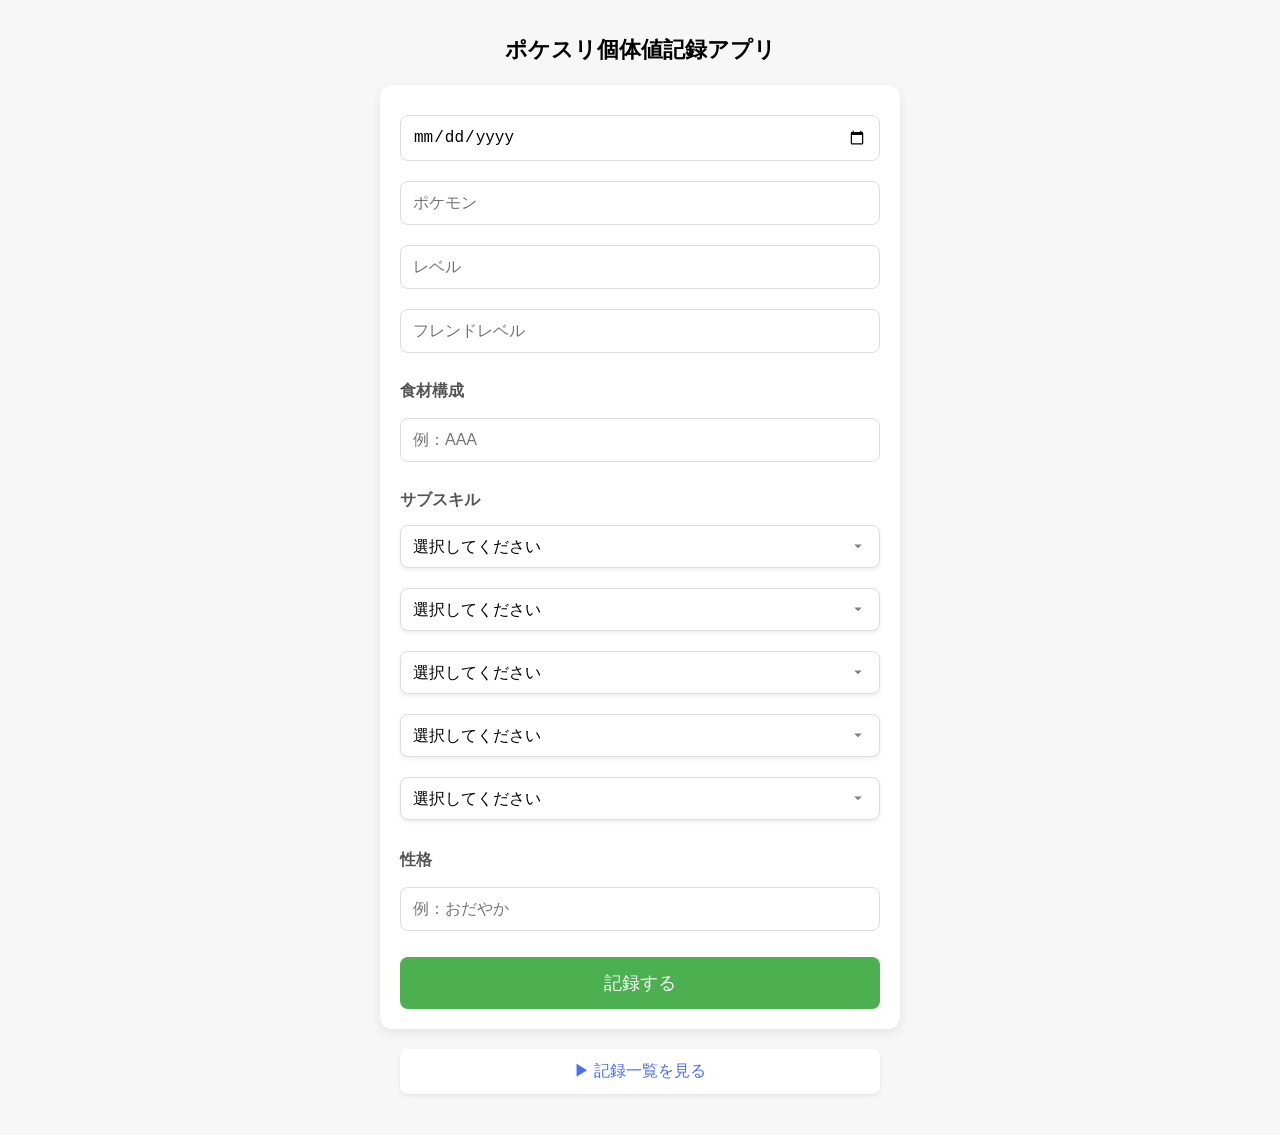
<file: index.html>
<!DOCTYPE html>
<html lang="ja">
<head>
  <meta charset="UTF-8">
  <meta name="viewport" content="width=device-width, initial-scale=1">
  <title>ポケスリ個体値記録アプリ</title>
  <link rel="stylesheet" href="style.css">
</head>


<body>
  <h1>ポケスリ個体値記録アプリ</h1>

  <div id="form">
    <input type="date" id="dateInput">
    <input type="text" id="nameInput" placeholder="ポケモン">
    <input type="number" id="levelInput" placeholder="レベル">
    <input type="number" id="friendLevelInput" placeholder="フレンドレベル">

    <h3>食材構成</h3>
    <input type="text" id="foodInput" placeholder="例：AAA">


    <h3>サブスキル</h3>

    <select id="sub1" class="subskill-select">
      <option value="">選択してください</option>
    
      <optgroup label="金色" class="gold">
        <option>きのみS</option>
        <option>おてつだいボーナス</option>
        <option>睡眠EXPボーナス</option>
        <option>スキルレベルアップM</option>
        <option>げんき回復ボーナス</option>
        <option>ゆめのかけらボーナス</option>
        <option>リサーチEXPボーナス</option>
      </optgroup>
    
      <optgroup label="青色" class="blue">
        <option>おてつだいスピードM</option>
        <option>スキル確率アップM</option>
        <option>食材確率アップM</option>
        <option>スキルレベルアップS</option>
        <option>最大所持数アップL</option>
        <option>最大所持数アップM</option>
      </optgroup>
    
      <optgroup label="白色" class="white">
        <option>おてつだいスピードS</option>
        <option>スキル確率アップS</option>
        <option>食材確率アップS</option>
        <option>最大所持数アップS</option>
      </optgroup>
    </select>
    
    <select id="sub2" class="subskill-select"></select>
    <select id="sub3" class="subskill-select"></select>
    <select id="sub4" class="subskill-select"></select>
    <select id="sub5" class="subskill-select"></select>

    <h3>性格</h3>
    <input type="text" id="natureInput" placeholder="例：おだやか">
  
    <button id="addBtn">記録する</button>
  </div>

  <a href="records.html">▶ 記録一覧を見る</a>

  <script src="main.js"></script>
</body>
</html>
</file>
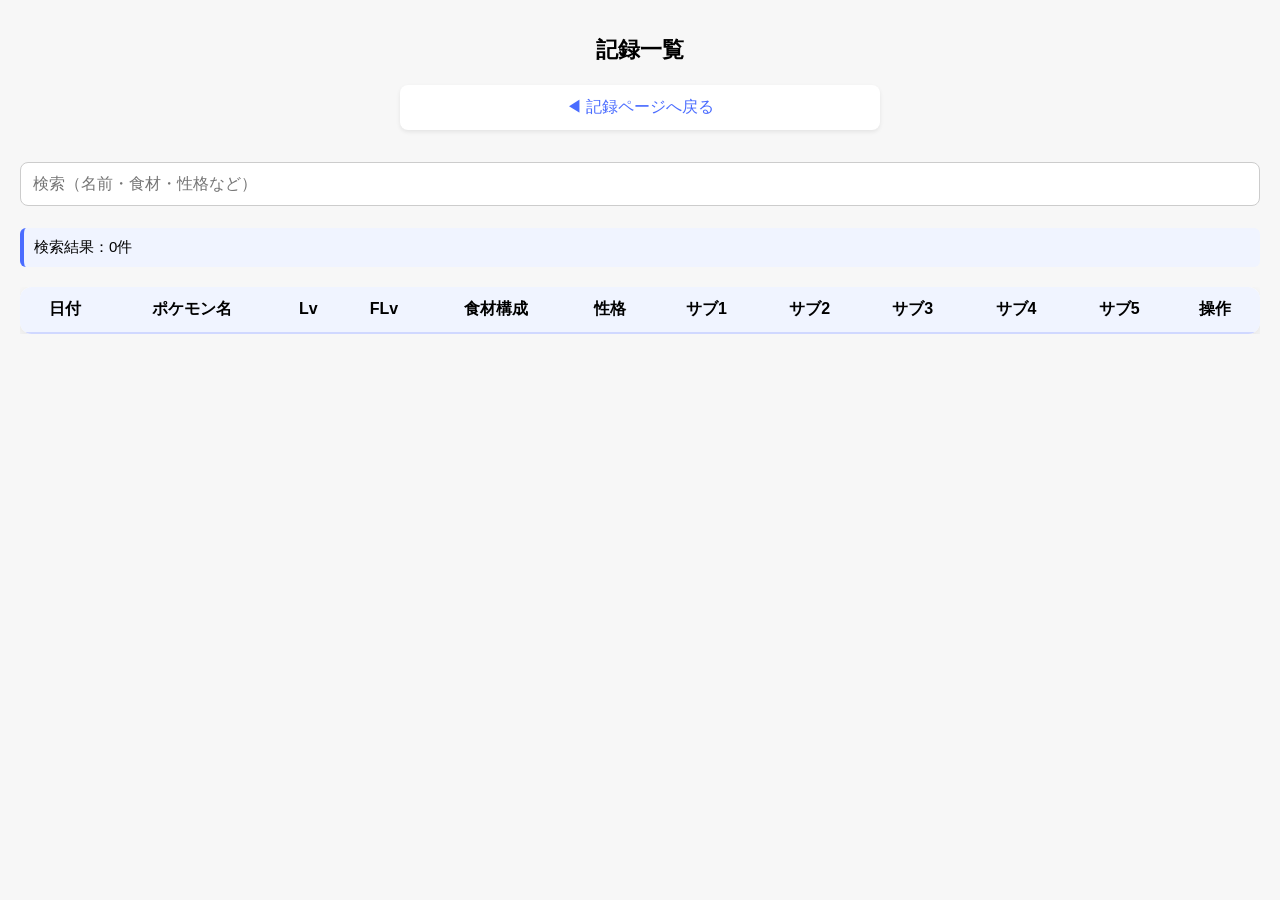
<file: records.html>
<!DOCTYPE html>
<html lang="ja">
<head>
  <meta charset="UTF-8">
  <meta name="viewport" content="width=device-width, initial-scale=1">
  <title>記録一覧</title>
  <link rel="stylesheet" href="style.css">
</head>


<body>
  <h1>記録一覧</h1>

  <a href="index.html">◀ 記録ページへ戻る</a>

  <input type="text" id="searchInput" placeholder="検索（名前・食材・性格など）" class="search-box">

  <div id="searchSummary" class="search-summary"></div>

  <div class="table-wrapper">
    <div id="recordList"></div>
  </div>

  <script src="main.js"></script>
</body>
</html>
</file>
<file: style.css>
/* ------------------------------
   全体レイアウト（スマホ最適化）
------------------------------ */
body {
  font-family: sans-serif;
  margin: 0;
  padding: 20px;
  background: #f7f7f7;
}

h1 {
  text-align: center;
  margin-bottom: 20px;
  font-size: 22px;
}

/* ------------------------------
   入力フォーム（スマホ向けカードUI）
------------------------------ */
#form {
  max-width: 480px;
  margin: 0 auto;
  background: white;
  padding: 20px;
  border-radius: 12px;
  box-shadow: 0 4px 12px rgba(0,0,0,0.08);
}

#form input {
  width: 100%;
  padding: 12px;
  margin: 10px 0;
  font-size: 16px;
  border: 1px solid #ddd;
  border-radius: 8px;
  box-sizing: border-box;
}

/* 日付入力欄のはみ出し防止 */
input[type="date"] {
  width: 100%;
  max-width: 100%;
  box-sizing: border-box;
  -webkit-appearance: none;
}


/* ------------------------------
   セクションタイトル（食材・サブスキル・性格）
------------------------------ */
#form h3 {
  margin-top: 18px;
  margin-bottom: 6px;
  font-size: 16px;
  color: #555;
}

/* ------------------------------
   サブスキル選択欄（スマホ向け）
------------------------------ */
.subskill-select {
  width: 100%;
  padding: 12px;
  margin: 8px 0 12px 0;
  font-size: 16px;
  border: 1px solid #ddd;
  border-radius: 8px;
  background: white;
  box-sizing: border-box;

  /* カードUIと統一 */
  box-shadow: 0 2px 4px rgba(0,0,0,0.08);

  /* スマホでの見た目改善 */
  appearance: none;
  -webkit-appearance: none;
  -moz-appearance: none;

  /* ▼アイコン */
  background-image: url("data:image/svg+xml;utf8,<svg fill='gray' height='24' viewBox='0 0 24 24' width='24' xmlns='http://www.w3.org/2000/svg'><path d='M7 10l5 5 5-5z'/></svg>");
  background-repeat: no-repeat;
  background-position: right 12px center;
  background-size: 18px;
}

/* optgroup 色分け */
.subskill-select optgroup.gold { background-color: #fff4c2; }
.subskill-select optgroup.blue { background-color: #dce9ff; }
.subskill-select optgroup.white { background-color: #f7f7f7; }

/* ------------------------------
   記録ボタン（スマホ向け）
------------------------------ */
#addBtn {
  width: 100%;
  padding: 14px;
  font-size: 18px;
  margin-top: 16px;
  background: #4caf50;
  color: white;
  border: none;
  border-radius: 8px;
  cursor: pointer;
}

#addBtn:hover {
  background: #43a047;
}

/* ------------------------------
   記録一覧リンク
------------------------------ */
/* 記録一覧リンク（スマホ最適化） */
a {
  display: block;              /* ← 横幅いっぱいにする */
  max-width: 480px;            /* ← 入力フォームと同じ幅に揃える */
  margin: 20px auto;           /* ← 中央寄せ */
  padding: 12px;
  font-size: 16px;
  text-align: center;
  text-decoration: none;
  color: #4a6cff;
  background: white;
  border-radius: 8px;
  box-shadow: 0 2px 4px rgba(0,0,0,0.08);
  box-sizing: border-box;      /* ← はみ出し防止 */
}

a:hover {
  opacity: 0.8;
}


/* ------------------------------
   記録一覧ページ（おしゃれUI）
------------------------------ */

.table-wrapper {
  width: 100%;
  overflow-x: auto;
  margin-top: 20px;
}

.record-table {
  width: 100%;
  border-collapse: separate;
  border-spacing: 0;
  background: #ffffff;
  border-radius: 12px;
  overflow: hidden;
  box-shadow: 0 4px 12px rgba(0,0,0,0.08);
}

.record-table thead th {
  position: sticky;
  top: 0;
  background: #f0f4ff;
  font-weight: bold;
  padding: 12px;
  z-index: 2;
  border-bottom: 2px solid #d0d8ff;
}

.record-table td {
  padding: 12px 10px;
  font-size: 15px;
  border-bottom: 1px solid #eee;
  white-space: nowrap;
}

.record-table tr:nth-child(even) {
  background: #fafbff;
}

.record-table tbody tr:hover {
  background: #eef3ff;
  transition: background 0.2s;
}

/* ------------------------------
   サブスキルタグ（色分け）
------------------------------ */
.subskill-tag {
  display: inline-block;
  padding: 4px 8px;
  border-radius: 6px;
  font-size: 13px;
  margin-right: 4px;
  border: 1px solid #ccc;
}

.sub-gold {
  background: #fff4c2;
  border-color: #e6d38a;
}

.sub-blue {
  background: #dce9ff;
  border-color: #a8c3ff;
}

.sub-white {
  background: #f7f7f7;
  border-color: #d0d0d0;
}

/* ------------------------------
   操作ボタン
------------------------------ */
.action-btn {
  padding: 6px 10px;
  border-radius: 6px;
  border: none;
  cursor: pointer;
  font-size: 13px;
}

.edit-btn {
  background: #4caf50;
  color: white;
}

.delete-btn {
  background: #e53935;
  color: white;
}

/* ------------------------------
   検索ボックス
------------------------------ */
.search-box {
  width: 100%;
  padding: 12px;
  margin: 12px 0;
  font-size: 16px;
  border: 1px solid #ccc;
  border-radius: 8px;
  box-sizing: border-box;
}

/* ------------------------------
   検索結果サマリー
------------------------------ */
.search-summary {
  margin: 10px 0;
  padding: 10px;
  background: #f0f4ff;
  border-left: 4px solid #4a6cff;
  border-radius: 6px;
  font-size: 15px;
}

/* スマホ画面ではフォームを画面いっぱいにする */
@media (max-width: 600px) {
  #form {
    max-width: 100%;     /* ← 画面いっぱいに広げる */
    margin: 0;           /* ← 中央寄せを解除 */
    border-radius: 0;    /* ← スマホでは角丸をなくすとアプリ感UP */
    box-shadow: none;    /* ← スマホでは影を消すと自然 */
    padding: 20px;       /* ← 余白は維持 */
  }

  body {
    padding: 0;          /* ← スマホでは余白をなくす */
  }

  h1 {
    margin-top: 20px;
  }
}
</file>
